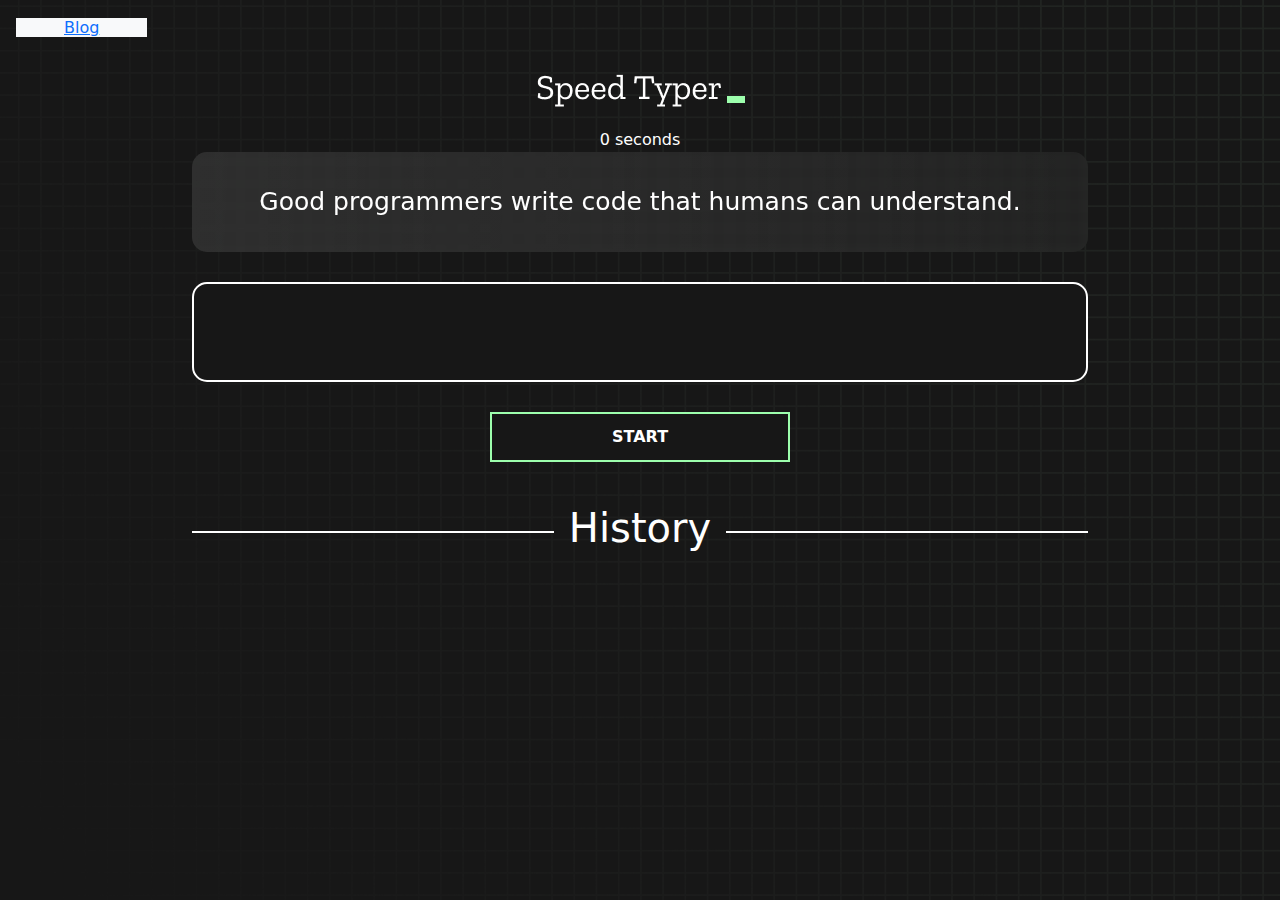
<file: index.html>
<!DOCTYPE html>
<html lang="en">

<head>
  <meta charset="UTF-8" />
  <meta http-equiv="X-UA-Compatible" content="IE=edge" />
  <meta name="viewport" content="width=device-width, initial-scale=1.0" />
  <title>type Monster</title>
  <link rel="stylesheet" href="styles.css" />
  <link rel="preconnect" href="https://fonts.googleapis.com" />
  <link rel="preconnect" href="https://fonts.gstatic.com" crossorigin />
  <link href="https://fonts.googleapis.com/css2?family=Zilla+Slab:wght@300;400;500&display=swap" rel="stylesheet" />
  <link rel="stylesheet" href="https://cdn.jsdelivr.net/npm/bootstrap@5.2.1/dist/css/bootstrap.min.css">
</head>

<body>
  <section>
    <div class="m-3">
      <a class="bg-light px-5  mt-2" href="blog.html" target="_blank">Blog</a>
    </div>
  </section>
  <h1 class="title"><img src="./logo.png" /></h1>
  <div id="show-time">0 seconds</div>

  <div class="box-container">
    <div id="question"></div>

    <div id="display" class="inactive"></div>

    <div class="buttons">
      <button id="starts">START</button>
    </div>

    <div class="divider-container">
      <div class="line"></div>
      <h1 class="title2">History</h1>
      <div class="line"></div>
    </div>
    <div id="histories"></div>
  </div>

  <div id="countdown"></div>
  <div id="modal-background" class="hidden"></div>
  <div id="result" class="hidden"></div>

  <script src="./history.js"></script>
  <script src="./script.js"></script>
  <script src="https://cdn.jsdelivr.net/npm/bootstrap@5.2.1/dist/js/bootstrap.bundle.min.js"></script>
</body>

</html>
</file>
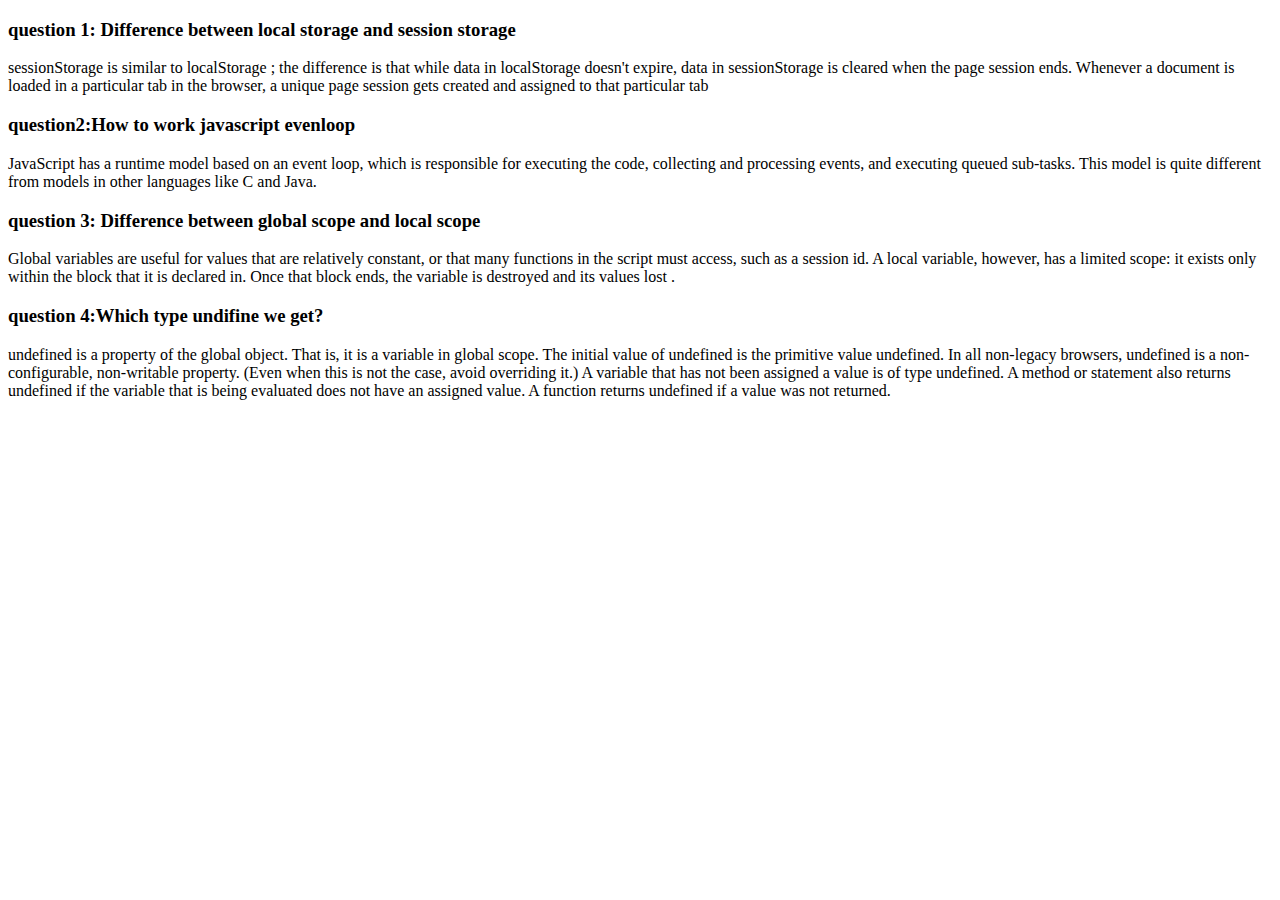
<file: blog.html>
<!DOCTYPE html>
<html lang="en">

<head>
    <meta charset="UTF-8">
    <meta http-equiv="X-UA-Compatible" content="IE=edge">
    <meta name="viewport" content="width=device-width, initial-scale=1.0">
    <title>Document</title>
</head>

<body>
    <h3>question 1: Difference between local storage and session storage</h3>
    <p>
        sessionStorage is similar to localStorage ; the difference is that while data in localStorage doesn't expire,
        data in sessionStorage is cleared when the page session ends. Whenever a document is loaded in a particular tab
        in the browser, a unique page session gets created and assigned to that particular tab
    </p>
    <h3>question2:How to work javascript evenloop </h3>
    <p>
        JavaScript has a runtime model based on an event loop, which is responsible for executing the code, collecting
        and processing events, and executing queued sub-tasks. This model is quite different from models in other
        languages like C and Java.
    </p>

    <h3>question 3: Difference between global scope and local scope</h3>
    <p>
        Global variables are useful for values that are relatively constant, or that many functions in the script must
        access, such as a session id. A local variable, however, has a limited scope: it exists only within the block
        that it is declared in. Once that block ends, the variable is destroyed and its values lost .
    </p>

    <h3>question 4:Which type undifine we get?</h3>
    <p>
        undefined is a property of the global object. That is, it is a variable in global scope. The initial value of
        undefined is the primitive value undefined.

        In all non-legacy browsers, undefined is a non-configurable, non-writable property. (Even when this is not the
        case, avoid overriding it.)

        A variable that has not been assigned a value is of type undefined. A method or statement also returns undefined
        if the variable that is being evaluated does not have an assigned value. A function returns undefined if a value
        was not returned.
    </p>

</body>

</html>
</file>
<file: styles.css>
* {
  padding: 0;
  margin: 0;
  box-sizing: border-box;
}

body {
  background-image: url("./bg.png");
  background-size: cover;
  background-position: left top;
  font-family: "Zilla Slab", serif;
}

.box-container {
  width: 70%;
  margin: 0 auto;
}

#show-time {
  color: white;
  text-align: center;
}

#question {
  height: 100px;
  display: flex;
  align-items: center;
  justify-content: center;
  color: white;
  font-size: 25px;
  border-radius: 15px;
  background: rgb(255, 255, 255);
  background: linear-gradient(92.49deg,
      rgba(255, 255, 255, 0.1) 0.18%,
      rgba(255, 255, 255, 0.05) 99.85%);
  backdrop-filter: blur(5px);
  margin-bottom: 30px;
}

#display {
  height: 100px;
  display: flex;
  flex-wrap: wrap;
  align-items: center;
  padding-left: 5rem;
  color: white;
  font-size: 32px;
  background-color: #171717;
  border: 2px solid #9dffad;
  border-radius: 15px;
}

#countdown {
  position: fixed;
  height: 100vh;
  width: 100vw;
  background-color: rgba(0, 0, 0, 0.8);
  top: 0;
  left: 0;
  display: flex;
  align-items: center;
  justify-content: center;
  font-size: 3rem;
  color: white;
  display: none;
}

#result {
  position: fixed;
  top: 10%;
  left: 10%;
  transform: translate(100%, 100%);
  height: 250px;
  width: 400px;
  background-color: #171717;
  border-radius: 15px;
  border: 2px solid #9dffad;
  color: white;
  text-align: center;
  padding: 2rem;
}

#{
 text-align: center;
color: white;
margin: 10px 0;
}

.green {
  color: #9dffad;
}

.red {
  color: #eb6565;
}

.bold {
  font-weight: 700;
}

.inactive {
  border: 2px solid white !important;
}

.hidden {
  display: none;

}

.title {
  text-align: center;
  color: white;
  margin: 20px 0;
}

.divider-container {
  height: 80px;
  display: flex;
  justify-content: center;
  align-items: center;
  gap: 15px;
  margin: 0 auto;
}

.line {
  height: 2px;
  background: white;
  width: 100%;
}

.title2 {
  color: white;
  display: block;
}

.buttons {
  display: flex;
  justify-content: center;
  margin: 30px 0;
}

button {
  padding: 10px 20px;
  border: none;
  font-size: 16px;
  font-weight: bold;
  width: 300px;
  height: 50px;
  color: white;
  background-color: #171717;
  border-radius: 10px;
  border: 2px solid #9dffad;
  cursor: pointer;
}

#histories {
  display: grid;
  grid-template-columns: 1fr 1fr 1fr;
  grid-gap: 10px;
}

.card {
  width: 100%;
  height: 100%;
  padding: 50px;
  display: flex;
  justify-content: space-between;
  align-items: center;
  padding: 20px 30px;
  color: white;
  border-radius: 15px;
  background: rgb(255, 255, 255);
  background: linear-gradient(92.49deg,
      rgba(255, 255, 255, 0.1) 0.18%,
      rgba(255, 255, 255, 0.05) 99.85%);
  backdrop-filter: blur(5px);
  margin-bottom: 30px;
}

#modal-background {
  background: rgb(255, 255, 255);
  background: linear-gradient(92.49deg,
      rgba(255, 255, 255, 0.1) 0.18%,
      rgba(255, 255, 255, 0.05) 99.85%);
  backdrop-filter: blur(5px);
  height: 100vh;
  width: 100%;
  position: fixed;
  top: 0;
}

@media only screen and (max-width: 700px) {
  .box-container {
    padding: 0 20px;
    width: 100%;
  }

  .card {
    flex-direction: column;
  }

  #histories {
    display: flex;
    flex-direction: column;
    flex-wrap: wrap;
  }
}
</file>
